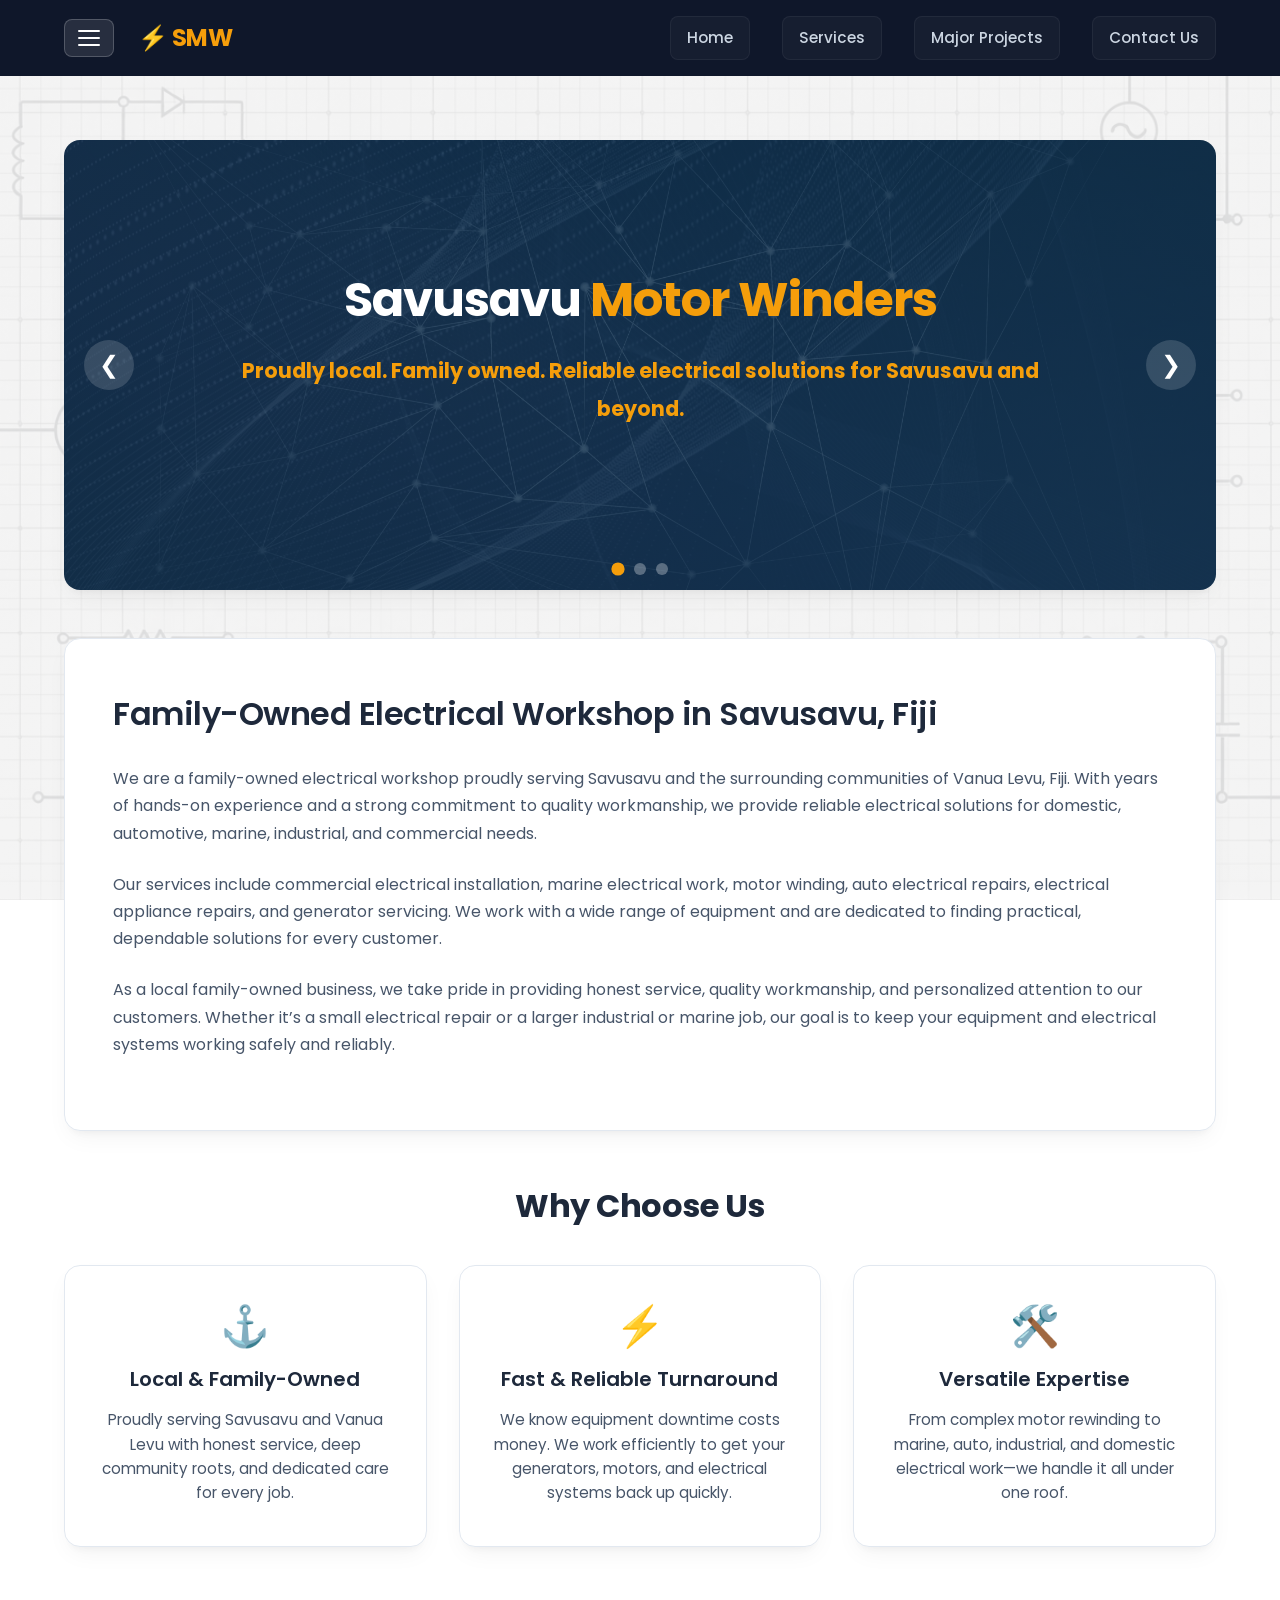
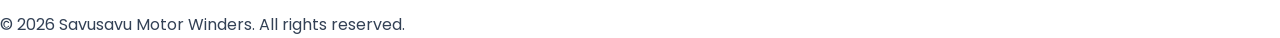
<file: index.html>
<!DOCTYPE html>
<html lang="en">
<head>
    <meta charset="UTF-8">
    <meta name="viewport" content="width=device-width, initial-scale=1.0">
    <title>Savusavu Motor Winders | Home</title>
    <link rel="preconnect" href="https://fonts.googleapis.com">
    <link rel="preconnect" href="https://fonts.gstatic.com" crossorigin>
    <link href="https://fonts.googleapis.com/css2?family=Poppins:wght@300;400;500;600;700&display=swap" rel="stylesheet">
    <link rel="stylesheet" href="style.css">
</head>
<body>
    <header>
    <div class="nav-brand-group">
        <div class="dropdown">
            <button class="dropbtn" aria-label="Menu">
                <span class="hamburger-icon">
                    <span></span>
                    <span></span>
                    <span></span>
                </span>
            </button>
            <div class="dropdown-content">
                <a href="index.html">Home</a>
                <a href="services.html">Services</a>
                <a href="projects.html">Major Projects</a>
                <a href="contact.html">Contact Us</a>
            </div>
        </div>
        <a href="index.html" class="logo">⚡ SMW </a>
    </div>

    <nav class="top-nav">
        <a href="index.html">Home</a>
        <a href="services.html">Services</a>
        <a href="projects.html">Major Projects</a>
        <a href="contact.html">Contact Us</a>
    </nav>
</header>
    
    <main>
        <div class="hero-slider-container">
            <div class="hero-slide active" style="background: linear-gradient(rgba(18, 50, 78, 0.85), rgba(18, 50, 78, 0.85)), url('images/frequency_grid.jpg'); background-size: cover; background-position: center;">
                <div class="hero-content">
                    <h1>Savusavu <span>Motor Winders</span></h1>
                    <p style="font-weight: bold; color: var(--accent-color); font-size: 1.3rem;">Proudly local. Family owned. Reliable electrical solutions for Savusavu and beyond.</p>
                </div>
            </div>

            <div class="hero-slide" style="background: linear-gradient(rgba(18, 50, 78, 0.85), rgba(18, 50, 78, 0.85)), url('images/frequency_grid.jpg'); background-size: cover; background-position: center;">
                <div class="hero-content">
                    <h1>Expert <span>Motor Winding</span> & Repairs</h1>
                    <p style="font-size: 1.2rem; color: #cbd5e1;">Specialized electrical winding and generator repairs across Vanua Levu.</p>
                    <a href="services.html" class="cta-button">View Our Services</a>
                </div>
            </div>

            <div class="hero-slide" style="background: linear-gradient(rgba(18, 50, 78, 0.85), rgba(18, 50, 78, 0.85)), url('images/frequency_grid.jpg'); background-size: cover; background-position: center;">
                <div class="hero-content">
                    <h1>Marine & <span>Industrial</span> Electrical</h1>
                    <p style="font-size: 1.2rem; color: #cbd5e1;">Keeping domestic, commercial, automotive, and marine systems running safely and efficiently.</p>
                    <a href="contact.html" class="cta-button">Contact Us</a>
                </div>
            </div>

            <button class="slider-arrow prev-arrow" id="prevSlide" aria-label="Previous Slide">&#10094;</button>
            <button class="slider-arrow next-arrow" id="nextSlide" aria-label="Next Slide">&#10095;</button>
            
            <div class="slider-dots">
                <span class="dot active" data-slide="0"></span>
                <span class="dot" data-slide="1"></span>
                <span class="dot" data-slide="2"></span>
            </div>
        </div>

        <div class="info-card-section">
            <h2>Family-Owned Electrical Workshop in Savusavu, Fiji</h2>
            <p>We are a family-owned electrical workshop proudly serving Savusavu and the surrounding communities of Vanua Levu, Fiji. With years of hands-on experience and a strong commitment to quality workmanship, we provide reliable electrical solutions for domestic, automotive, marine, industrial, and commercial needs.</p>
            <p>Our services include commercial electrical installation, marine electrical work, motor winding, auto electrical repairs, electrical appliance repairs, and generator servicing. We work with a wide range of equipment and are dedicated to finding practical, dependable solutions for every customer.</p>                
            <p>As a local family-owned business, we take pride in providing honest service, quality workmanship, and personalized attention to our customers. Whether it’s a small electrical repair or a larger industrial or marine job, our goal is to keep your equipment and electrical systems working safely and reliably.</p>
        </div>
        
        <section class="why-choose-us">
            <h2>Why Choose Us</h2>
            <div class="why-choose-grid">
                <div class="why-choose-card">
                    <div class="why-icon">⚓</div>
                    <h3>Local & Family-Owned</h3>
                    <p>Proudly serving Savusavu and Vanua Levu with honest service, deep community roots, and dedicated care for every job.</p>
                </div>

                <div class="why-choose-card">
                    <div class="why-icon">⚡</div>
                    <h3>Fast & Reliable Turnaround</h3>
                    <p>We know equipment downtime costs money. We work efficiently to get your generators, motors, and electrical systems back up quickly.</p>
                </div>

                <div class="why-choose-card">
                    <div class="why-icon">🛠️</div>
                    <h3>Versatile Expertise</h3>
                    <p>From complex motor rewinding to marine, auto, industrial, and domestic electrical work—we handle it all under one roof.</p>
                </div>
            </div>
        </section>
    </main>

    <footer>
        <p>&copy; 2026 Savusavu Motor Winders. All rights reserved.</p>
    </footer>
    <script src="script.js"></script>
</body>
</html>
</file>
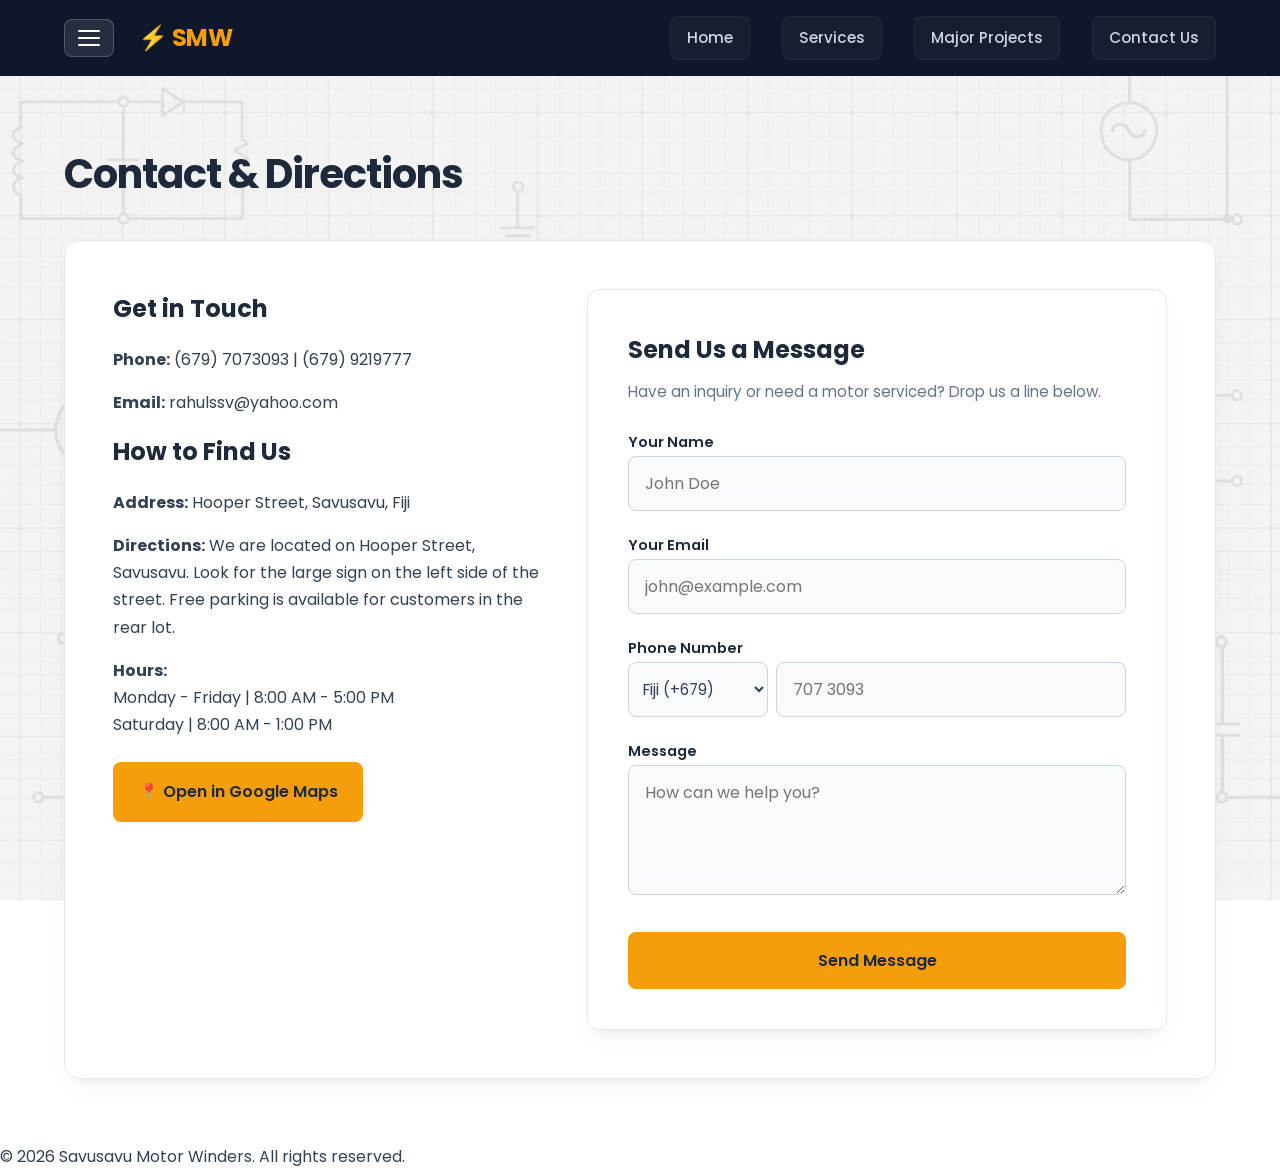
<file: contact.html>
<!DOCTYPE html>
<html lang="en">
<head>
    <meta charset="UTF-8">
    <meta name="viewport" content="width=device-width, initial-scale=1.0">
    <title>Savusavu Motor Winders | Contact & Directions</title>
    <link rel="preconnect" href="https://fonts.googleapis.com">
    <link rel="preconnect" href="https://fonts.gstatic.com" crossorigin>
    <link href="https://fonts.googleapis.com/css2?family=Poppins:wght@300;400;500;600;700&display=swap" rel="stylesheet">
    <link rel="stylesheet" href="style.css">
</head>
<body>
    <header>
    <div class="nav-brand-group">
        <div class="dropdown">
            <button class="dropbtn" aria-label="Menu">
                <span class="hamburger-icon">
                    <span></span>
                    <span></span>
                    <span></span>
                </span>
            </button>
            <div class="dropdown-content">
                <a href="index.html">Home</a>
                <a href="services.html">Services</a>
                <a href="projects.html">Major Projects</a>
                <a href="contact.html">Contact Us</a>
            </div>
        </div>
        <a href="index.html" class="logo">⚡ SMW </a>
    </div>

    <nav class="top-nav">
        <a href="index.html">Home</a>
        <a href="services.html">Services</a>
        <a href="projects.html">Major Projects</a>
        <a href="contact.html">Contact Us</a>
    </nav>
</header>

    <main>
        <h1 class="page-title">Contact & Directions</h1>
        
        <div class="contact-container">
            <div class="contact-info-block">
                <h2>Get in Touch</h2>
                <p><strong>Phone:</strong> (679) 7073093 | (679) 9219777</p>
                <p><strong>Email:</strong> rahulssv@yahoo.com</p>

                <h2>How to Find Us</h2>
                <p><strong>Address:</strong> Hooper Street, Savusavu, Fiji</p>
                <p><strong>Directions:</strong> We are located on Hooper Street, Savusavu. Look for the large sign on the left side of the street. Free parking is available for customers in the rear lot.</p>
                
                <div>
                    <p><strong>Hours:</strong></p>
                    <p>Monday - Friday | 8:00 AM - 5:00 PM</p>
                    <p>Saturday | 8:00 AM - 1:00 PM</p>
                </div>
                
                <a href="https://maps.google.com/?q=Hooper+Street+Savusavu+Fiji" target="_blank" rel="noopener noreferrer" class="submit-btn map-btn">
                    📍 Open in Google Maps
                </a>
            </div>
            
            <div>
                <div class="contact-form-wrapper">
                    <h2>Send Us a Message</h2>
                    <p>Have an inquiry or need a motor serviced? Drop us a line below.</p>
                    
                    <form id="contactForm" class="contact-form">
                        <input type="hidden" name="_subject" value="New Inquiry from Savusavu Motor Winders Website">
                        <input type="hidden" name="_captcha" value="false">
    
                        <div>
                            <label for="name">Your Name</label>
                            <input type="text" id="name" name="name" required placeholder="John Doe">
                        </div>

                        <div>
                            <label for="email">Your Email</label>
                            <input type="email" id="email" name="email" required placeholder="john@example.com">
                        </div>

                        <div>
                            <label for="phone">Phone Number</label>
                            <div class="phone-input-group">
                                <select name="country_code" class="country-code-select" aria-label="Country Code">
                                    <option value="+679" selected>Fiji (+679)</option>
                                    <option value="+61">Australia (+61)</option>
                                    <option value="+64">New Zealand (+64)</option>
                                    <option value="+1">United States / Canada (+1)</option>
                                    <option value="+44">United Kingdom (+44)</option>
                                    <option value="+33">France (+33)</option>
                                    <option value="+49">Germany (+49)</option>
                                    <option disabled>──────────</option>
                                    <option value="+93">Afghanistan (+93)</option>
                                    <option value="+355">Albania (+355)</option>
                                    <option value="+213">Algeria (+213)</option>
                                    <option value="+376">Andorra (+376)</option>
                                    <option value="+244">Angola (+244)</option>
                                    <option value="+54">Argentina (+54)</option>
                                    <option value="+374">Armenia (+374)</option>
                                    <option value="+43">Austria (+43)</option>
                                    <option value="+994">Azerbaijan (+994)</option>
                                    <option value="+973">Bahrain (+973)</option>
                                    <option value="+880">Bangladesh (+880)</option>
                                    <option value="+32">Belgium (+32)</option>
                                    <option value="+501">Belize (+501)</option>
                                    <option value="+55">Brazil (+55)</option>
                                    <option value="+359">Bulgaria (+359)</option>
                                    <option value="+56">Chile (+56)</option>
                                    <option value="+86">China (+86)</option>
                                    <option value="+57">Colombia (+57)</option>
                                    <option value="+385">Croatia (+385)</option>
                                    <option value="+357">Cyprus (+357)</option>
                                    <option value="+420">Czech Republic (+420)</option>
                                    <option value="+45">Denmark (+45)</option>
                                    <option value="+593">Ecuador (+593)</option>
                                    <option value="+20">Egypt (+20)</option>
                                    <option value="+372">Estonia (+372)</option>
                                    <option value="+358">Finland (+358)</option>
                                    <option value="+995">Georgia (+995)</option>
                                    <option value="+30">Greece (+30)</option>
                                    <option value="+852">Hong Kong (+852)</option>
                                    <option value="+36">Hungary (+36)</option>
                                    <option value="+354">Iceland (+354)</option>
                                    <option value="+91">India (+91)</option>
                                    <option value="+62">Indonesia (+62)</option>
                                    <option value="+353">Ireland (+353)</option>
                                    <option value="+972">Israel (+972)</option>
                                    <option value="+39">Italy (+39)</option>
                                    <option value="+81">Japan (+81)</option>
                                    <option value="+962">Jordan (+962)</option>
                                    <option value="+254">Kenya (+254)</option>
                                    <option value="+352">Luxembourg (+352)</option>
                                    <option value="+60">Malaysia (+60)</option>
                                    <option value="+356">Malta (+356)</option>
                                    <option value="+52">Mexico (+52)</option>
                                    <option value="+31">Netherlands (+31)</option>
                                    <option value="+47">Norway (+47)</option>
                                    <option value="+92">Pakistan (+92)</option>
                                    <option value="+675">Papua New Guinea (+675)</option>
                                    <option value="+51">Peru (+51)</option>
                                    <option value="+63">Philippines (+63)</option>
                                    <option value="+48">Poland (+48)</option>
                                    <option value="+351">Portugal (+351)</option>
                                    <option value="+974">Qatar (+974)</option>
                                    <option value="+40">Romania (+40)</option>
                                    <option value="+7">Russia (+7)</option>
                                    <option value="+966">Saudi Arabia (+966)</option>
                                    <option value="+65">Singapore (+65)</option>
                                    <option value="+421">Slovakia (+421)</option>
                                    <option value="+386">Slovenia (+386)</option>
                                    <option value="+27">South Africa (+27)</option>
                                    <option value="+82">South Korea (+82)</option>
                                    <option value="+34">Spain (+34)</option>
                                    <option value="+94">Sri Lanka (+94)</option>
                                    <option value="+46">Sweden (+46)</option>
                                    <option value="+41">Switzerland (+41)</option>
                                    <option value="+886">Taiwan (+886)</option>
                                    <option value="+66">Thailand (+66)</option>
                                    <option value="+676">Tonga (+676)</option>
                                    <option value="+90">Turkey (+90)</option>
                                    <option value="+380">Ukraine (+380)</option>
                                    <option value="+971">United Arab Emirates (+971)</option>
                                    <option value="+678">Vanuatu (+678)</option>
                                    <option value="+84">Vietnam (+84)</option>
                                    <option value="+685">Samoa (+685)</option>
                                </select>
                                <input type="tel" id="phone" name="phone" placeholder="707 3093">
                            </div>
                        </div>

                        <div>
                            <label for="message">Message</label>
                            <textarea id="message" name="message" rows="4" required placeholder="How can we help you?"></textarea>
                        </div>

                        <button type="submit" id="submitBtn" class="submit-btn">Send Message</button>
                    </form>
                </div>
            </div>
        </div>
    </main>

    <footer>
        <p>&copy; 2026 Savusavu Motor Winders. All rights reserved.</p>
    </footer>
    <script src="script.js"></script>
</body>
</html>
</file>
<file: style.css>
/* --- Base Reset & Variables --- */
* {
    box-sizing: border-box;
    margin: 0;
    padding: 0;
    font-family: 'Poppins', sans-serif;
}

:root {
    --primary-color: #1e293b; 
    --primary-light: #334155;
    --accent-color: #f59e0b; 
    --accent-hover: #d97706;
    --light-bg: #ffffff;
    --body-bg: #f8fafc;
    --text-color: #334155;
    --shadow-soft: 0 10px 25px -5px rgba(0, 0, 0, 0.05), 0 8px 10px -6px rgba(0, 0, 0, 0.05);
    --shadow-hover: 0 20px 30px -10px rgba(0, 0, 0, 0.15);
    --transition: all 0.3s cubic-bezier(0.4, 0, 0.2, 1);
}

html, body {
    max-width: 100%;
    overflow-x: hidden;
}

/* Consolidated Global Body Background */
body {
    line-height: 1.7;
    color: var(--text-color);
    background: linear-gradient(rgba(255, 255, 255, 0.85), rgba(255, 255, 255, 0.85)), url('images/background4.png');
    background-size: cover;
    background-position: center;
    background-repeat: no-repeat;
    background-attachment: fixed;
    display: flex;
    flex-direction: column;
    min-height: 100vh;
    animation: fadeInPage 0.4s ease-in-out forwards;
}

@keyframes fadeInPage {
    from { opacity: 0; }
    to { opacity: 1; }
}

img { 
    max-width: 100%; 
    height: auto; 
    display: block; 
}

/* --- Layout Utility Classes --- */
.nav-brand-group {
    display: flex;
    align-items: center;
    gap: 1.5rem;
}

.contact-info-block {
    display: flex;
    flex-direction: column;
    gap: 1rem;
}

.contact-info-block h2 {
    color: var(--primary-color);
}

.contact-form-wrapper {
    background-color: var(--light-bg);
    padding: 2.5rem;
    border-radius: 12px;
    border: 1px solid #e2e8f0;
    box-shadow: var(--shadow-soft);
}

.contact-form-wrapper h2 {
    color: var(--primary-color);
    margin-bottom: 0.5rem;
    font-size: 1.5rem;
}

.contact-form-wrapper p {
    margin-bottom: 1.5rem;
    color: #64748b;
    font-size: 0.95rem;
}

header {
    background: #0f172a;
    color: #fff;
    padding: 1rem 5%;
    display: flex;
    justify-content: space-between;
    align-items: center;
    position: sticky;
    top: 0;
    z-index: 1000;
}

.logo {
    font-size: 1.5rem;
    font-weight: 700;
    color: var(--accent-color);
    text-decoration: none;
    letter-spacing: -0.5px;
    display: flex;
    align-items: center;
    gap: 0.5px;
}

.logo span {
    color: var(--accent-color);
}

.top-nav {
    display: flex;
    gap: 2rem;
    align-items: center;
}

.top-nav a {
    color: #cbd5e1;
    text-decoration: none;
    font-weight: 500;
    font-size: 0.95rem;
    padding: 0.5rem 1rem;
    border-radius: 8px;
    transition: var(--transition);
    background-color: rgba(255, 255, 255, 0.03);
    border: 1px solid rgba(255, 255, 255, 0.05);
}

.top-nav a:hover {
    color: var(--accent-color);
    background-color: rgba(255, 255, 255, 0.08);
    border-color: rgba(245, 158, 11, 0.3);
    transform: translateY(-1px);
}

.dropdown {
    position: relative;
    display: inline-block;
}

.dropbtn {
    background-color: rgba(255, 255, 255, 0.1);
    color: white;
    padding: 0.6rem 0.8rem;
    font-size: 0.95rem;
    font-weight: 600;
    border: 1px solid rgba(255, 255, 255, 0.2);
    border-radius: 8px;
    cursor: pointer;
    transition: var(--transition);
    display: flex;
    align-items: center;
    justify-content: center;
}

.dropbtn:hover {
    background-color: var(--accent-color);
    border-color: var(--accent-color);
    color: var(--primary-color);
}

.dropbtn:hover .hamburger-icon span {
    background-color: var(--primary-color);
}

.dropdown-content {
    display: none;
    position: absolute;
    left: 0;
    top: 120%;
    background-color: var(--light-bg);
    min-width: 200px;
    box-shadow: var(--shadow-hover);
    border-radius: 12px;
    z-index: 1;
    overflow: hidden;
    border: 1px solid #e2e8f0;
}

.dropdown-content a {
    color: var(--primary-color);
    padding: 12px 18px;
    text-decoration: none;
    display: block;
    font-weight: 500;
    transition: var(--transition);
}

.dropdown-content a:hover {
    background-color: #f1f5f9;
    color: var(--accent-color);
    padding-left: 22px;
}

.dropdown-content.show {
    display: block;
    animation: fadeIn 0.2s ease-in-out;
}

@keyframes fadeIn {
    from { opacity: 0; transform: translateY(-5px); }
    to { opacity: 1; transform: translateY(0); }
}

.hamburger-icon {
    display: flex;
    flex-direction: column;
    justify-content: space-between;
    width: 22px;
    height: 16px;
}

.hamburger-icon span {
    display: block;
    height: 2px;
    width: 100%;
    background-color: #ffffff;
    border-radius: 2px;
    transition: var(--transition);
}

main {
    padding: 4rem 5%;
    max-width: 1280px;
    margin: 0 auto;
    width: 100%;
    flex: 1;
}

.page-title {
    font-size: 2.5rem;
    font-weight: 700;
    color: var(--primary-color);
    margin-bottom: 2rem;
    letter-spacing: -1px;
    opacity: 0;
    transform: translateX(-40px);
    animation: slideInFromLeft 0.8s cubic-bezier(0.4, 0, 0.2, 1) 0.4s forwards;
}

@keyframes slideInFromLeft {
    0% { opacity: 0; transform: translateX(-40px); }
    100% { opacity: 1; transform: translateX(0); }
}

.home-hero-bg {
    background: linear-gradient(rgba(15, 23, 42, 0.85), rgba(15, 23, 42, 0.85)), url('images/home.png');
    background-size: cover;
    background-position: center;
    background-repeat: no-repeat;
    color: #ffffff;
    padding: 6rem 3rem;
    border-radius: 16px;
    text-align: center;
    box-shadow: var(--shadow-soft);
    margin-bottom: 3rem;
}

.home-hero-bg h1 {
    font-size: 3rem;
    font-weight: 700;
    color: #ffffff;
    margin-bottom: 1.5rem;
    letter-spacing: -1px;
    line-height: 1.2;
}

.home-hero-bg h1 span {
    color: var(--accent-color);
}

.home-hero-bg p {
    font-size: 1.15rem;
    max-width: 800px;
    margin: 0 auto;
    color: #cbd5e1;
    line-height: 1.8;
}

.info-card-section {
    background-color: var(--light-bg);
    padding: 3rem;
    border-radius: 16px;
    box-shadow: var(--shadow-soft);
    border: 1px solid #e2e8f0;
}

.info-card-section h2 {
    color: var(--primary-color);
    margin-bottom: 1.5rem;
    font-size: 2rem;
    font-weight: 600;
    letter-spacing: -0.5px;
}

.info-card-section p {
    margin-bottom: 1.5rem;
    color: #475569;
}

.services-grid {
    display: grid;
    grid-template-columns: 1fr;
    gap: 4rem;
    background: none !important;
    padding: 0 !important;
    border: none !important;
}

.service-card {
    background: transparent;
    border-radius: 16px;
    overflow: visible; 
    border: none;
    display: flex;
    flex-direction: column; 
    margin-bottom: 2rem;
}

.service-card-content {
    background: linear-gradient(rgba(18, 50, 78, 0.85), rgba(18, 50, 78, 0.85)), url('images/frequency_grid.jpg');
    background-size: cover;
    background-position: center;
    background-repeat: no-repeat;
    background-color: #1e1b4b;
    padding: 3.5rem 3rem;
    display: flex;
    flex-direction: column;
    justify-content: center;
    text-align: left;
    border-radius: 16px;
    box-shadow: 0 20px 40px -10px rgba(15, 23, 42, 0.4);
    transition: transform 0.8s cubic-bezier(0.16, 1, 0.3, 1), opacity 0.8s ease;
}

.card-image-container {
    position: relative;
    width: 100%;
    aspect-ratio: 16 / 10; 
    overflow: visible; 
    background-color: #0f172a;
    border-radius: 16px;
    box-shadow: var(--shadow-soft);
    transform: translateZ(0);
    transition: transform 0.8s cubic-bezier(0.16, 1, 0.3, 1), opacity 0.8s ease;
}

.service-card h3 {
    color: #ffffff !important; 
    margin-top: 0; 
    margin-bottom: 0.75rem;
    font-size: 1.85rem;
    font-weight: 700;
    letter-spacing: -0.5px;
}

.service-card p {
    color: #cbd5e1 !important; 
    font-size: 1rem;
    line-height: 1.6;
}

.service-slider-img {
    position: absolute;
    top: 0;
    left: 0;
    width: 100%;
    height: 100%;
    object-fit: cover;
    object-position: center center;
    border-radius: 16px; 
    opacity: 0;
    visibility: hidden;
    display: block !important;
    transition: opacity 0.4s ease-in-out, transform 0.4s ease;
}

.service-slider-img.active {
    opacity: 1;
    visibility: visible;
}

.service-card:hover .service-slider-img.active {
    transform: scale(1.03);
}

.slider-btn {
    position: absolute;
    top: 50%;
    transform: translateY(-50%);
    background-color: rgba(15, 23, 42, 0.85); 
    color: #fff;
    border: none;
    width: 38px;
    height: 38px;
    cursor: pointer;
    font-size: 1rem;
    border-radius: 50%;
    display: flex;
    align-items: center;
    justify-content: center;
    transition: var(--transition);
    z-index: 20; 
    -webkit-tap-highlight-color: transparent;
    box-shadow: 0 4px 10px rgba(0, 0, 0, 0.3); 
}

.slider-btn:hover {
    background-color: var(--accent-color);
    color: var(--primary-color);
}

.slider-btn:focus,
.slider-btn:active {
    outline: none !important;
    box-shadow: none !important;
    transform: translateY(-50%) !important;
}

.prev-btn { left: 16px; }
.next-btn { right: 16px; }

@media (min-width: 900px) {
    .service-card {
        display: grid;
        grid-template-columns: 1.4fr 1fr; 
        align-items: center; 
    }
    
    .service-card:nth-child(odd) .card-image-container {
        grid-column: 1 / 2;
        z-index: 1;
        transform: translateX(-120px);
        opacity: 0;
    }

    .service-card:nth-child(odd) .service-card-content {
        grid-column: 2 / 3;
        margin-left: -22%;
        margin-right: 0;
        z-index: 3;
        transform: translateX(120px);
        opacity: 0;
    }

    .service-card:nth-child(even) {
        grid-template-columns: 1fr 1.4fr;
    }

    .service-card:nth-child(even) .card-image-container {
        grid-column: 2 / 3;
        order: 2;
        z-index: 1;
        transform: translateX(120px);
        opacity: 0;
    }

    .service-card:nth-child(even) .service-card-content {
        grid-column: 1 / 2;
        order: 1;
        margin-left: 0;
        margin-right: -22%;
        z-index: 3;
        transform: translateX(-120px);
        opacity: 0;
    }

    .service-card.in-view .card-image-container,
    .service-card.in-view .service-card-content {
        transform: translateX(0) !important;
        opacity: 1 !important;
    }
}

.contact-container {
    display: grid;
    grid-template-columns: 1fr;
    gap: 3rem;
    background-color: var(--light-bg);
    padding: 3rem;
    border-radius: 16px;
    box-shadow: var(--shadow-soft);
    border: 1px solid #e2e8f0;
    opacity: 0;
    transform: translateY(40px);
    animation: slideUpFromBottom 0.8s cubic-bezier(0.4, 0, 0.2, 1) 0.6s forwards;
}

@keyframes slideUpFromBottom {
    0% { opacity: 0; transform: translateY(40px); }
    100% { opacity: 1; transform: translateY(0); }
}

@media (min-width: 900px) {
    .contact-container { 
        grid-template-columns: 1fr 1fr; 
    }
}

.contact-form {
    display: flex;
    flex-direction: column;
    gap: 1.25rem;
}

.contact-form label { 
    font-weight: 600; 
    color: var(--primary-color);
    font-size: 0.9rem; 
}

.contact-form input, 
.contact-form textarea {
    width: 100%; 
    padding: 0.9rem 1rem; 
    border: 1px solid #cbd5e1; 
    border-radius: 8px; 
    font-size: 1rem;
    background-color: #f8fafc;
    transition: var(--transition);
}

.contact-form input:focus, 
.contact-form textarea:focus {
    outline: none;
    border-color: var(--accent-color);
    background-color: #fff;
    box-shadow: 0 0 0 3px rgba(245, 158, 11, 0.15);
}

.phone-input-group {
    display: flex;
    gap: 0.5rem;
    width: 100%;
}

.country-code-select {
    padding: 0.9rem 0.6rem;
    border: 1px solid #cbd5e1;
    border-radius: 8px;
    font-size: 0.95rem;
    background-color: #f8fafc;
    color: var(--text-color);
    cursor: pointer;
    transition: var(--transition);
    flex-shrink: 0;
    width: 140px;
}

.phone-input-group input[type="tel"] {
    flex: 1 1 auto; 
    min-width: 0;    
    width: auto;
}

.country-code-select:focus,
.phone-input-group input:focus {
    outline: none;
    border-color: var(--accent-color);
    background-color: #fff;
    box-shadow: 0 0 0 3px rgba(245, 158, 11, 0.15);
}

.submit-btn {
    background-color: var(--accent-color); 
    color: var(--primary-color); 
    border: none; 
    padding: 1rem;
    font-size: 1rem; 
    font-weight: 600; 
    border-radius: 8px; 
    cursor: pointer;
    transition: var(--transition);
    margin-top: 0.5rem;
}

.submit-btn:hover { 
    background-color: var(--accent-hover);
    transform: translateY(-2px);
    box-shadow: 0 4px 12px rgba(245, 158, 11, 0.3);
}

.map-btn {
    text-decoration: none;
    display: inline-block;
    text-align: center;
    max-width: 250px;
}

.cta-button {
    display: inline-block;
    margin-top: 2rem;
    padding: 0.8rem 2rem;
    background-color: var(--accent-color);
    color: var(--primary-color);
    text-decoration: none;
    font-weight: 600;
    border-radius: 8px;
    transition: var(--transition);
}

.cta-button:hover {
    background-color: var(--accent-hover);
    transform: translateY(-2px);
    box-shadow: 0 4px 12px rgba(245, 158, 11, 0.3);
}

.hero-slider-container {
    position: relative;
    width: 100%;
    height: 450px;
    margin-bottom: 3rem;
    overflow: hidden;
    border-radius: 16px;
    box-shadow: var(--shadow-soft);
    display: flex;
    align-items: center;
    justify-content: center;
}

.hero-slide {
    position: absolute;
    top: 0;
    left: 0;
    width: 100%;
    height: 100%;
    opacity: 0;
    visibility: hidden;
    transition: opacity 0.8s ease-in-out, visibility 0.8s ease-in-out;
    display: flex;
    flex-direction: column;
    align-items: center;
    justify-content: center;
    text-align: center;
}

.hero-slide.active {
    opacity: 1;
    visibility: visible;
}

.hero-content {
    padding: 1rem 1.5rem 3rem 1.5rem;
    max-width: 900px;
    width: 100%;
    color: #ffffff;
}

.hero-content h1 {
    font-size: 3rem;
    font-weight: 700;
    margin-bottom: 1.5rem;
    letter-spacing: -1px;
    line-height: 1.2;
    color: #ffffff;
}

.hero-content h1 span {
    color: var(--accent-color);
}

.hero-content p {
    font-size: 1.15rem;
    margin: 0 auto;
    color: #e2e8f0;
    line-height: 1.8;
}

.slider-arrow {
    position: absolute;
    top: 50%;
    transform: translateY(-50%);
    background-color: rgba(255, 255, 255, 0.15);
    color: white;
    border: none;
    width: 50px;
    height: 50px;
    border-radius: 50%;
    cursor: pointer;
    font-size: 1.5rem;
    display: flex;
    align-items: center;
    justify-content: center;
    transition: var(--transition);
    z-index: 10;
    -webkit-tap-highlight-color: transparent;
}

@media (hover: hover) {
    .slider-arrow:hover {
        background-color: var(--accent-color);
        color: var(--primary-color);
    }
}

.slider-arrow:active,
.slider-arrow:focus {
    background-color: rgba(255, 255, 255, 0.15);
    color: white;
    outline: none;
}

.prev-arrow { left: 20px; }
.next-arrow { right: 20px; }

.slider-dots {
    position: absolute;
    bottom: 15px;
    left: 50%;
    transform: translateX(-50%);
    display: flex;
    gap: 10px;
    z-index: 10;
}

.dot {
    width: 12px;
    height: 12px;
    border-radius: 50%;
    background-color: rgba(255, 255, 255, 0.3);
    cursor: pointer;
    transition: var(--transition);
}

.dot.active {
    background-color: var(--accent-color);
    transform: scale(1.1);
}

@media (max-width: 768px) {
    main {
        padding: 2rem 3%;
    }

    .top-nav {
        display: none; 
    }

    .home-hero-bg {
        padding: 4rem 1.5rem;
    }

    .home-hero-bg h1 {
        font-size: 2.2rem;
    }

    .info-card-section, 
    .contact-container {
        padding: 1.25rem;
        width: 100%;
        box-sizing: border-box;
    }

    .contact-container *,
    .info-card-section * {
        word-break: break-word;
        overflow-wrap: break-word;
    }

    .hero-slider-container {
        height: 400px;
    }

    .hero-content h1 {
        font-size: 2.2rem;
    }

    .hero-content p {
        font-size: 1rem;
    }

    .slider-arrow {
        width: 40px;
        height: 40px;
        font-size: 1.2rem;
    }

    .services-grid {
        gap: 2rem;
    }

    .service-card {
        background-color: #1e1b4b;
        border-radius: 16px;
        overflow: hidden;
        box-shadow: 0 10px 25px -5px rgba(0, 0, 0, 0.3);
        margin-bottom: 0;
        transform: translateY(30px);
        opacity: 0;
        transition: transform 0.8s cubic-bezier(0.16, 1, 0.3, 1), opacity 0.8s ease;
    }

    .service-card.in-view {
        transform: translateY(0) !important;
        opacity: 1 !important;
    }

    .card-image-container {
        min-height: auto;
        aspect-ratio: 16 / 9;
        border-radius: 16px 16px 0 0;
        overflow: hidden;
        transform: none !important;
        opacity: 1 !important;
    }

    .service-slider-img {
        border-radius: 16px 16px 0 0;
    }

    .service-card-content {
        padding: 1.5rem 1.25rem !important;
        margin: 0 !important;
        border-radius: 0 0 16px 16px;
        box-shadow: none;
        background: linear-gradient(rgba(18, 50, 78, 0.85), rgba(18, 50, 78, 0.85)), url('images/frequency_grid.jpg');
        background-size: cover;
        background-position: center;
        background-repeat: no-repeat;
        transform: none !important;
        opacity: 1 !important;
    }

    .service-card h3 {
        font-size: 1.4rem;
        margin-bottom: 0.5rem;
    }

    .service-card p {
        font-size: 0.95rem;
        line-height: 1.5;
    }
}

@media (max-width: 480px) {
    .phone-input-group {
        flex-direction: column;
        gap: 0.75rem;
        width: 100%;
    }

    .country-code-select,
    .phone-input-group input[type="tel"] {
        width: 100% !important;
        flex: none;
    }
}

.why-choose-us {
    margin-top: 3rem;
    text-align: center;
}

.why-choose-us h2 {
    font-size: 2rem;
    font-weight: 700;
    color: var(--primary-color);
    margin-bottom: 2rem;
    letter-spacing: -0.5px;
}

.why-choose-grid {
    display: grid;
    grid-template-columns: 1fr;
    gap: 2rem;
}

@media (min-width: 768px) {
    .why-choose-grid {
        grid-template-columns: repeat(3, 1fr);
    }
}

.why-choose-card {
    background-color: var(--light-bg);
    padding: 2.5rem 1.75rem;
    border-radius: 16px;
    box-shadow: var(--shadow-soft);
    border: 1px solid #e2e8f0;
    transition: var(--transition);
    text-align: center;
}

.why-choose-card:hover {
    transform: translateY(-5px);
    box-shadow: var(--shadow-hover);
    border-color: rgba(245, 158, 11, 0.4);
}

.why-icon {
    font-size: 2.5rem;
    margin-bottom: 1rem;
    line-height: 1;
}

.why-choose-card h3 {
    font-size: 1.25rem;
    font-weight: 600;
    color: var(--primary-color);
    margin-bottom: 0.75rem;
}

.why-choose-card p {
    font-size: 0.95rem;
    color: #475569;
    line-height: 1.6;
}

/* Quick Spec Badges */
.project-specs {
    display: flex;
    flex-wrap: wrap;
    gap: 0.5rem;
    margin-bottom: 1rem;
}

.spec-badge {
    background-color: rgba(245, 158, 11, 0.15);
    color: var(--accent-color);
    border: 1px solid rgba(245, 158, 11, 0.3);
    padding: 0.25rem 0.75rem;
    border-radius: 20px;
    font-size: 0.8rem;
    font-weight: 600;
}
</file>
